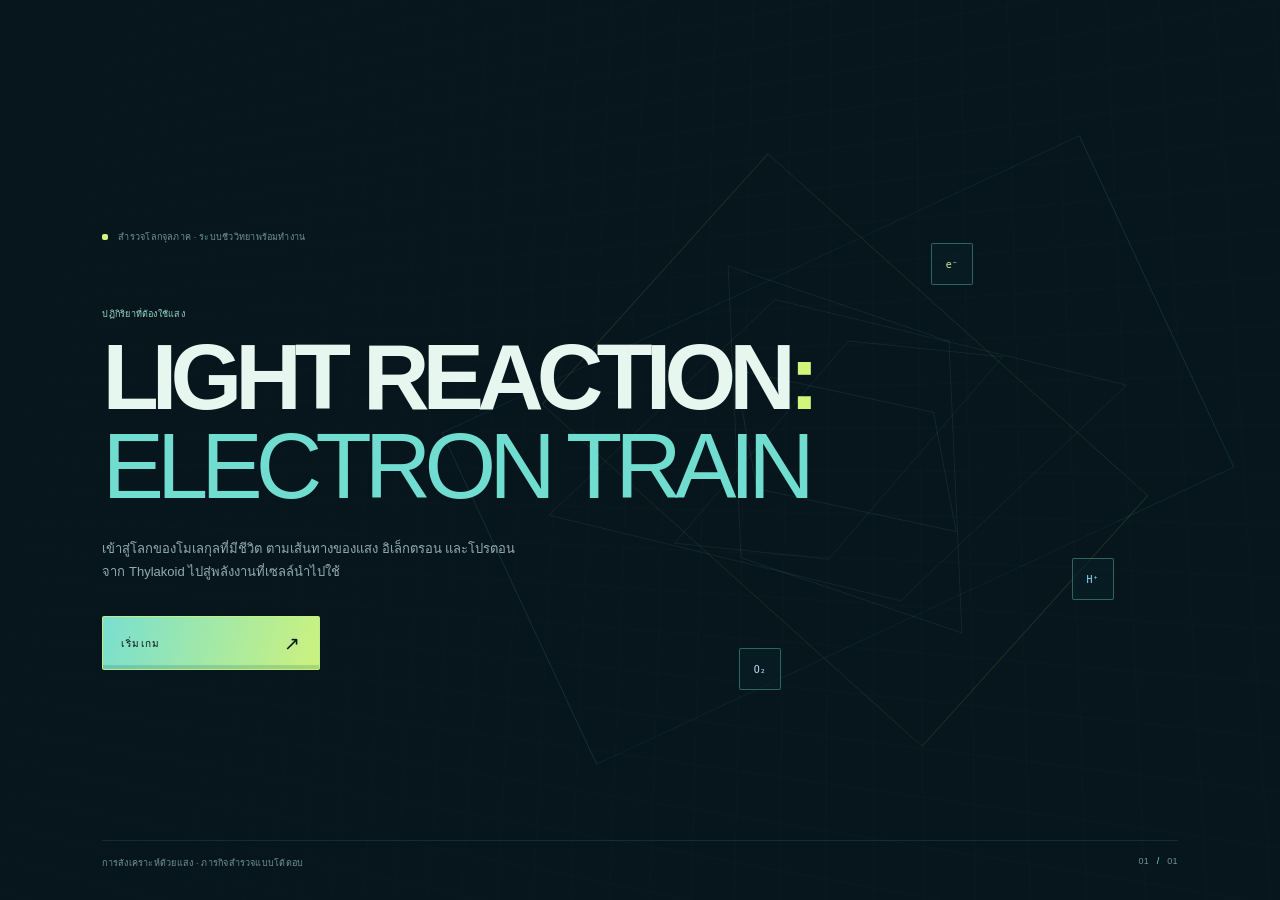
<file: index.html>
<!doctype html>
<html lang="th">
<head>
  <meta charset="utf-8">
  <meta name="viewport" content="width=device-width, initial-scale=1">
  <meta name="theme-color" content="#071218">
  <meta name="description" content="เดินทางเข้าสู่เซลล์พืช แล้วเล่นไปกับปฏิกิริยาที่ต้องใช้แสงในการสังเคราะห์ด้วยแสง">
  <title>LIGHT REACTION: ELECTRON TRAIN</title>
  <link rel="stylesheet" href="styles/main.css">
</head>
<body>
  <main class="game-shell" aria-label="เกม LIGHT REACTION: ELECTRON TRAIN">
    <canvas id="world" tabindex="0" aria-label="โลกจำลองเซลล์พืชและปฏิกิริยาใช้แสง"></canvas>
    <div class="vignette" aria-hidden="true"></div>

    <section class="intro-screen" id="intro-screen" aria-label="เริ่มเกม">
      <div class="intro-grid" aria-hidden="true"></div><div class="intro-orbit orbit-a" aria-hidden="true"></div><div class="intro-orbit orbit-b" aria-hidden="true"></div>
      <div class="intro-copy"><div class="intro-kicker"><i></i> สำรวจโลกจุลภาค · ระบบชีววิทยาพร้อมทำงาน</div><p class="intro-overline">ปฏิกิริยาที่ต้องใช้แสง</p><h2>LIGHT REACTION<span>:</span><br><em>ELECTRON TRAIN</em></h2><p class="intro-description">เข้าสู่โลกของโมเลกุลที่มีชีวิต ตามเส้นทางของแสง อิเล็กตรอน และโปรตอนจาก Thylakoid ไปสู่พลังงานที่เซลล์นำไปใช้</p>
        <button class="start-game-button" type="button" data-start-game><span>เริ่มเกม</span><i>↗</i></button><div class="intro-footer"><span>การสังเคราะห์ด้วยแสง · ภารกิจสำรวจแบบโต้ตอบ</span><span>01 <b>/</b> 01</span></div></div>
      <div class="intro-molecule molecule-a" aria-hidden="true">e⁻</div><div class="intro-molecule molecule-b" aria-hidden="true">H⁺</div><div class="intro-molecule molecule-c" aria-hidden="true">O₂</div>
    </section>

    <header class="topbar glass-panel">
      <a class="brand" href="#" aria-label="หน้าเกม LIGHT REACTION ELECTRON TRAIN">
        <span class="brand-mark" aria-hidden="true"><i></i><i></i><i></i></span>
         <span class="brand-copy"><strong>LIGHT REACTION</strong><small>เส้นทางอิเล็กตรอน <b>·</b> โหมดเดินทาง</small></span>
      </a>
      <div class="top-status"><span class="live-dot"></span><span>เดินทางในระดับจุลภาค</span></div>
      <div class="progress-block" aria-label="ความคืบหน้าการเดินทาง">
        <span class="progress-count" id="progress-count">00 <i>/ 22</i></span>
        <div class="progress-track"><div class="progress-fill" id="progress-fill"></div></div>
      </div>
    </header>

    <section class="runner-hud glass-panel" id="runner-hud" aria-live="polite" aria-label="สถานะการเดินทาง">
      <div class="runner-hud-top"><div><span class="runner-kicker">เส้นทางอิเล็กตรอน · <b id="runner-checkpoint-count">00 / 09</b></span><h2 id="runner-station">ตามแนวเยื่อ Thylakoid</h2></div><span class="electron-badge">e⁻</span></div>
      <p id="runner-objective">กด SPACE / คลิก / แตะ เพื่อรักษาระดับการบินไปยังโปรตีนถัดไป</p>
      <div class="runner-progress"><div id="runner-progress-fill"></div></div>
      <div class="runner-readouts"><span>ประจุรีดอกซ์ <b id="runner-energy">● ● ●</b></span><span>H⁺ ใน Lumen <b id="runner-protons">0</b></span></div>
      <div class="runner-products"><span id="product-o2">O₂ · —</span><span id="product-nadph">NADPH · —</span><span id="product-atp">ATP · —</span></div>
    </section>
    <div class="runner-controls" id="runner-controls" aria-label="ควบคุม Electron Flight">
      <span class="flight-control-copy"><kbd>↑</kbd> / <kbd>↓</kbd> ปรับตำแหน่ง</span>
      <button type="button" data-flight-action="up" aria-label="เลื่อนอิเล็กตรอนขึ้น">↑</button>
      <button type="button" data-flight-action="down" aria-label="เลื่อนอิเล็กตรอนลง">↓</button>
      <span class="flight-control-copy">เมื่อหยุดที่ช่อง <kbd>SPACE</kbd></span>
      <button type="button" class="flight-pass-button" data-flight-action="pass" aria-label="ผ่านช่องเป้าหมาย">ผ่านช่อง</button>
      <button type="button" class="flight-help-button" data-flight-action="help" aria-label="เปิดวิธีเล่น Electron Flight">?</button>
    </div>

    <section class="stage-heading" aria-live="polite">
      <div class="eyebrow"><span id="stage-index">00</span><span class="eyebrow-rule"></span><span id="stage-context">เตรียมเข้าสู่เซลล์พืช</span></div>
      <h1 id="stage-title">เดินทางสู่<br><em>LIGHT REACTION</em></h1>
    </section>

    <aside class="legend glass-panel" id="world-legend" aria-label="โครงสร้างบริเวณที่เกิดปฏิกิริยา">
      <span class="legend-title">ภาพตัดขวางบริเวณปฏิกิริยา</span>
      <span><i class="legend-dot stroma-dot"></i>STROMA</span>
      <span><i class="legend-dot membrane-dot"></i>THYLAKOID MEMBRANE</span>
      <span><i class="legend-dot lumen-dot"></i>THYLAKOID LUMEN</span>
    </aside>

    <aside class="objective-card glass-panel" aria-live="polite">
      <div class="card-kicker"><span class="target-icon">◎</span> ภารกิจปัจจุบัน</div>
      <h2 id="objective-title">เข้าสู่เซลล์พืช</h2>
      <p id="objective-copy">เริ่มเดินทางผ่านเซลล์ไปยังเยื่อ Thylakoid</p>
      <div class="bio-readout" id="bio-readout"><span class="readout-indicator"></span><span>สัญญาณของกระบวนการ</span><b>รอสัญญาณ</b></div>
    </aside>

    <div class="journey-label" id="journey-label"><span class="journey-pulse"></span><span>ตามรอยพลังงาน</span></div>

    <footer class="bottom-bar glass-panel">
      <div class="explanation-block"><span class="card-kicker">บันทึกภาคสนาม <span id="note-number">01</span></span><p id="stage-explanation">พลังงานแสงเริ่มต้นการเดินทาง ตามเส้นทางจากเซลล์พืชสู่ Chloroplast</p></div>
      <div class="footer-controls">
        <div class="camera-hint"><kbd>ลาก</kbd> เลื่อนมุมมอง <kbd>เลื่อนล้อ</kbd> ซูม</div>
        <button class="primary-button" id="advance-button" type="button"><span>เริ่มการเดินทาง</span><i aria-hidden="true">↗</i></button>
      </div>
    </footer>

    <div class="toast" id="toast" role="status" aria-live="polite"></div>
    <section class="macro-challenge-panel" id="macro-panel" aria-live="polite" aria-label="ภารกิจสำรวจเซลล์แบบโต้ตอบ" hidden></section>
    <section class="minigame-panel" id="minigame-panel" aria-live="polite" aria-label="สถานีทดลองแบบโต้ตอบ" hidden></section>
  </main>

  <script src="src/core/event-bus.js"></script>
  <script src="src/data/stages.js"></script>
  <script src="src/data/stations.js"></script>
  <script src="src/core/game-state.js"></script>
  <script src="src/core/camera-controller.js"></script>
  <script src="src/core/scene-transition.js"></script>
  <script src="src/core/stage-manager.js"></script>
  <script src="src/core/input-controller.js"></script>
  <script src="src/animation/biology-animator.js"></script>
  <script src="src/minigame/minigame-host.js"></script>
  <script src="src/ui/minigame-panel.js"></script>
  <script src="src/data/journey.js"></script>
  <script src="src/gameplay/runner-controller.js"></script>
  <script src="src/gameplay/journey-controller.js"></script>
  <script src="src/ui/macro-challenge-panel.js"></script>
  <script src="src/gameplay/macro-journey.js"></script>
  <script src="src/audio/audio-hooks.js"></script>
  <script src="src/vfx/vfx-hooks.js"></script>
  <script src="src/ui/explanation-director.js"></script>
  <script src="src/world/world-renderer.js"></script>
  <script src="src/ui/hud-controller.js"></script>
  <script src="src/ui/opening-sequence.js"></script>
  <script src="src/main.js"></script>
</body>
</html>
</file>
<file: styles/main.css>
:root {
  color-scheme: dark;
  --bg: #071218;
  --panel: rgba(8, 19, 26, .78);
  --line: rgba(142, 212, 218, .16);
  --muted: #83a1a7;
  --text: #e5f4f2;
  --cyan: #6de5dc;
  --lime: #d2f57b;
  --mono: "DM Mono", "Cascadia Code", Consolas, "Leelawadee UI", Tahoma, monospace;
  --sans: Manrope, "Leelawadee UI", "Segoe UI", Tahoma, sans-serif;
  font-family: var(--sans);
  background: var(--bg);
  color: var(--text);
  font-synthesis: none;
  text-rendering: optimizeLegibility;
}

* { box-sizing: border-box; }
html, body { width: 100%; height: 100%; margin: 0; overflow: hidden; background: var(--bg); }
body { min-width: 360px; }
button, a { font: inherit; }
button:focus-visible, a:focus-visible { outline: 2px solid var(--lime); outline-offset: 3px; }

.game-shell { position: relative; isolation: isolate; width: 100%; height: 100%; min-height: 560px; overflow: hidden; background: radial-gradient(ellipse at 49% 46%, #102630 0%, #0a1921 47%, #071218 100%); }
#world { position: absolute; inset: 0; width: 100%; height: 100%; touch-action: none; }
.runner-mode #world { image-rendering: auto; }
.vignette { pointer-events: none; position: absolute; inset: 0; z-index: 1; background: radial-gradient(ellipse at 50% 44%, transparent 40%, rgba(2, 8, 12, .35) 100%); }
.glass-panel { background: linear-gradient(135deg, rgba(12, 28, 36, .9), rgba(8, 19, 26, .82)); border: 1px solid var(--line); box-shadow: 0 14px 44px rgba(0, 0, 0, .2), inset 0 1px rgba(225, 255, 255, .035); backdrop-filter: blur(10px); }

.topbar { position: absolute; z-index: 3; top: 22px; left: 28px; right: 28px; height: 68px; display: grid; grid-template-columns: 1fr auto 1fr; align-items: center; padding: 0 20px; border-radius: 12px; }
.brand { display: flex; align-items: center; gap: 12px; color: var(--text); text-decoration: none; width: fit-content; }
.brand-mark { display: flex; align-items: center; gap: 3px; height: 29px; padding: 4px 7px; border: 1px solid rgba(109, 229, 220, .28); border-radius: 7px; background: rgba(109, 229, 220, .06); }
.brand-mark i { display: block; width: 3px; border-radius: 4px; background: var(--cyan); box-shadow: 0 0 10px rgba(109, 229, 220, .6); }
.brand-mark i:nth-child(1) { height: 10px; opacity: .55; }.brand-mark i:nth-child(2) { height: 17px; }.brand-mark i:nth-child(3) { height: 12px; opacity: .75; }
.brand-copy { display: grid; gap: 3px; }.brand-copy strong { font-size: 11px; letter-spacing: .12em; font-weight: 800; }.brand-copy small { color: #7b999f; font: 9px var(--mono); letter-spacing: .09em; }.brand-copy b { color: var(--cyan); font-weight: 400; padding: 0 3px; }
.top-status { display: flex; align-items: center; gap: 8px; color: #95b1b5; font: 9px var(--mono); letter-spacing: .1em; }
.live-dot, .readout-indicator { display: inline-block; width: 6px; height: 6px; border-radius: 50%; background: var(--lime); box-shadow: 0 0 10px rgba(210, 245, 123, .7); animation: breathe 2.2s ease-in-out infinite; }
.progress-block { justify-self: end; width: 130px; display: grid; gap: 6px; }.progress-count { color: var(--text); font: 11px var(--mono); text-align: right; }.progress-count i { color: #66838a; font-style: normal; font-size: 9px; }.progress-track { height: 2px; background: rgba(180, 224, 224, .13); overflow: hidden; }.progress-fill { height: 100%; width: 0; background: linear-gradient(90deg, var(--cyan), var(--lime)); box-shadow: 0 0 9px var(--cyan); transition: width .55s cubic-bezier(.22,1,.36,1); }

.stage-heading { position: absolute; z-index: 2; top: 142px; left: clamp(28px, 5vw, 78px); max-width: 510px; pointer-events: none; text-shadow: 0 3px 28px rgba(2, 9, 13, .75); }
.eyebrow, .card-kicker { display: flex; align-items: center; gap: 10px; color: #8eaaae; font: 9px var(--mono); letter-spacing: .13em; }.eyebrow > span:first-child { color: var(--cyan); }.eyebrow-rule { width: 28px; height: 1px; background: rgba(109, 229, 220, .5); }
.stage-heading h1 { margin: 14px 0 0; color: #e6f5f1; font-size: clamp(25px, 3vw, 42px); line-height: 1.12; font-weight: 600; letter-spacing: -.055em; }.stage-heading h1 em { color: var(--cyan); font-style: normal; font-weight: 500; }

.legend { display: none; position: absolute; z-index: 2; top: 140px; right: 38px; width: 224px; padding: 15px 16px 14px; border-radius: 10px; gap: 11px; pointer-events: none; }.legend.visible { display: grid; }.legend > span:not(.legend-title) { display: flex; align-items: center; gap: 8px; color: #a5bfc0; font: 8px var(--mono); letter-spacing: .055em; }.legend-title { margin-bottom: 1px; color: #6f9298; font: 8px var(--mono); letter-spacing: .12em; }.legend-dot { width: 7px; height: 7px; border-radius: 50%; }.stroma-dot { background: #b2e77b; box-shadow: 0 0 8px #b2e77b; }.membrane-dot { background: #58d6ce; box-shadow: 0 0 8px #58d6ce; }.lumen-dot { background: #64b8eb; box-shadow: 0 0 8px #64b8eb; }

.objective-card { position: absolute; z-index: 2; top: 36%; right: clamp(28px, 4vw, 62px); width: 258px; padding: 17px 18px 13px; border-radius: 10px; pointer-events: none; transition: opacity .35s, transform .35s; }.objective-card .card-kicker { color: #7e9ca1; font-size: 8px; }.target-icon { color: var(--cyan); font-size: 14px; }.objective-card h2 { margin: 13px 0 7px; color: #e3f0ed; font-size: 14px; font-weight: 600; letter-spacing: -.02em; }.objective-card p { margin: 0; color: #91aaad; font-size: 10px; line-height: 1.7; }.bio-readout { display: flex; align-items: center; gap: 7px; margin: 15px -18px -13px; padding: 10px 18px; border-top: 1px solid rgba(142, 212, 218, .1); color: #65868d; font: 8px var(--mono); letter-spacing: .07em; }.bio-readout b { margin-left: auto; color: #aac6c1; font-weight: 400; }.readout-indicator { width: 5px; height: 5px; background: #668d8d; box-shadow: none; animation: none; }.bio-readout.active .readout-indicator { background: var(--lime); box-shadow: 0 0 8px var(--lime); }.bio-readout.active b { color: var(--lime); }

.journey-label { position: absolute; z-index: 2; left: 50%; bottom: 157px; display: flex; align-items: center; gap: 8px; transform: translateX(-50%); color: rgba(175, 216, 207, .74); font: 8px var(--mono); letter-spacing: .14em; pointer-events: none; }.journey-pulse { width: 5px; height: 5px; border: 1px solid var(--lime); border-radius: 50%; box-shadow: 0 0 10px rgba(210, 245, 123, .75); animation: breathe 1.5s ease-in-out infinite; }
.bottom-bar { position: absolute; z-index: 3; bottom: 22px; left: 28px; right: 28px; min-height: 92px; display: flex; align-items: center; justify-content: space-between; gap: 24px; padding: 15px 20px 15px 22px; border-radius: 12px; }.explanation-block { max-width: min(55%, 620px); }.explanation-block .card-kicker { color: #66868c; font-size: 8px; }.explanation-block .card-kicker span { color: var(--cyan); }.explanation-block p { margin: 8px 0 0; color: #a6bcb9; font-size: 10px; line-height: 1.65; }.footer-controls { display: flex; align-items: center; gap: 22px; }.camera-hint { color: #6d898f; white-space: nowrap; font: 8px var(--mono); letter-spacing: .08em; }.camera-hint kbd { display: inline-block; margin: 0 4px 0 10px; padding: 4px 5px; color: #a8c3c2; border: 1px solid rgba(166, 205, 201, .16); border-radius: 3px; font: 8px var(--mono); }.camera-hint kbd:first-child { margin-left: 0; }
.primary-button { min-width: 178px; height: 42px; display: flex; align-items: center; justify-content: space-between; gap: 15px; padding: 0 14px; color: #061617; border: 1px solid rgba(210, 245, 123, .85); border-radius: 6px; background: linear-gradient(110deg, #77e5d6, #c9f27e); box-shadow: 0 0 25px rgba(109, 229, 220, .12); cursor: pointer; font: 9px var(--mono); letter-spacing: .075em; transition: transform .2s, box-shadow .2s, opacity .2s; }.primary-button i { font: 17px var(--sans); font-style: normal; }.primary-button:hover:not(:disabled) { transform: translateY(-1px); box-shadow: 0 0 28px rgba(109, 229, 220, .28); }.primary-button:disabled { opacity: .53; cursor: default; }
.toast { position: absolute; z-index: 4; left: 50%; bottom: 132px; opacity: 0; transform: translate(-50%, 8px); padding: 9px 14px; border: 1px solid var(--line); border-radius: 5px; background: rgba(8, 19, 26, .9); color: #bbd6cf; font: 9px var(--mono); letter-spacing: .04em; pointer-events: none; transition: opacity .25s, transform .25s; }.toast.visible { opacity: 1; transform: translate(-50%, 0); }
@keyframes breathe { 50% { opacity: .45; transform: scale(.78); } }

.intro-screen { position: absolute; inset: 0; z-index: 10; display: grid; align-items: center; overflow: hidden; padding: clamp(32px, 8vw, 120px); background: radial-gradient(ellipse at 76% 48%, rgba(14, 54, 64, .45), transparent 47%), #03090d; opacity: 1; visibility: visible; transition: opacity .9s ease, visibility .9s; }
.intro-screen[hidden] { display: none; }.intro-screen.leaving { opacity: 0; visibility: hidden; pointer-events: none; }.intro-screen.launching .intro-copy { transform: translateY(-8px); opacity: .82; }
.intro-screen.leaving * { animation-play-state: paused; }
.intro-grid { position: absolute; inset: -20%; opacity: .12; background-image: linear-gradient(rgba(98, 173, 175, .19) 1px, transparent 1px), linear-gradient(90deg, rgba(98, 173, 175, .19) 1px, transparent 1px); background-size: 68px 68px; mask-image: linear-gradient(90deg, transparent 4%, #000 60%, transparent 100%); transform: perspective(700px) rotateY(-18deg) rotateX(7deg) scale(1.15); animation: intro-grid-drift 24s linear infinite; }
.intro-orbit { position: absolute; right: 7vw; top: 50%; width: min(55vw, 720px); aspect-ratio: 1; border: 1px solid rgba(103, 221, 205, .13); border-radius: 50%; transform: translateY(-50%) rotate(-25deg) scaleY(.52); box-shadow: 0 0 80px rgba(59, 198, 184, .045), inset 0 0 60px rgba(59, 198, 184, .035); }
.intro-orbit::before, .intro-orbit::after { content: ""; position: absolute; inset: 13%; border: 1px solid rgba(146, 225, 188, .12); border-radius: 50%; transform: rotate(57deg) scaleY(.68); }.intro-orbit::after { inset: 27%; transform: rotate(-41deg) scaleY(.63); }.orbit-b { width: min(40vw, 540px); right: 14vw; border-color: rgba(203, 244, 139, .12); transform: translateY(-50%) rotate(42deg) scaleY(.66); animation: orbit-spin 44s linear infinite; }
.intro-copy { position: relative; z-index: 1; width: min(720px, 72vw); transition: transform .8s ease, opacity .8s ease; }.intro-kicker, .intro-overline, .intro-footer { color: #71969b; font: 9px var(--mono); letter-spacing: .17em; }.intro-kicker { display: flex; align-items: center; gap: 10px; margin-bottom: clamp(38px, 7vh, 70px); }.intro-kicker i { width: 6px; height: 6px; border-radius: 50%; background: var(--lime); box-shadow: 0 0 12px var(--lime); animation: breathe 2s infinite; }
.intro-overline { margin: 0 0 12px; color: #9ad9ca; }.intro-copy h2 { margin: 0; color: #e8f6f0; font-size: clamp(42px, 7.2vw, 100px); line-height: .97; letter-spacing: -.075em; font-weight: 550; }.intro-copy h2 span { color: var(--lime); }.intro-copy h2 em { color: #71ddd0; font-style: normal; font-weight: 450; }.intro-description { max-width: 430px; margin: 25px 0 0; color: #91aeb0; font-size: 13px; line-height: 1.8; }
.start-game-button { display: flex; align-items: center; justify-content: space-between; width: 218px; height: 54px; margin-top: 33px; padding: 0 18px; border: 1px solid rgba(196, 243, 130, .82); border-radius: 4px; color: #071614; background: linear-gradient(105deg, #79dfd0, #ccf27e); box-shadow: 0 0 32px rgba(109, 229, 220, .15); cursor: pointer; font: 10px var(--mono); letter-spacing: .14em; transition: transform .2s, box-shadow .2s; }.start-game-button:hover { transform: translateY(-2px); box-shadow: 0 0 38px rgba(109, 229, 220, .3); }.start-game-button i { font: 19px var(--sans); font-style: normal; }.intro-footer { position: fixed; bottom: 30px; left: clamp(32px, 8vw, 120px); right: clamp(32px, 8vw, 120px); display: flex; justify-content: space-between; gap: 20px; padding-top: 15px; border-top: 1px solid rgba(133, 198, 193, .13); font-size: 8px; }.intro-footer b { margin: 0 5px; color: var(--cyan); font-weight: 400; }
.intro-molecule { position: absolute; z-index: 1; display: grid; place-items: center; width: 42px; height: 42px; border: 1px solid rgba(112, 225, 211, .37); border-radius: 50%; color: #c7f293; background: rgba(9, 33, 39, .62); box-shadow: 0 0 26px rgba(92, 227, 206, .16); font: 10px var(--mono); animation: molecule-drift 7s ease-in-out infinite; }.molecule-a { top: 27%; right: 24%; }.molecule-b { top: 62%; right: 13%; color: #91d9ff; animation-delay: -2s; }.molecule-c { top: 72%; right: 39%; color: #b9dff5; animation-delay: -4s; }
.minigame-panel { position: absolute; z-index: 5; top: 50%; right: clamp(22px, 4vw, 62px); width: min(388px, calc(100vw - 34px)); max-height: calc(100vh - 190px); overflow: auto; transform: translateY(-39%); border: 1px solid rgba(121, 218, 209, .25); border-radius: 9px; background: linear-gradient(145deg, rgba(9, 25, 32, .97), rgba(6, 16, 24, .96)); box-shadow: 0 22px 70px rgba(0, 0, 0, .5), 0 0 46px rgba(66, 206, 188, .1); backdrop-filter: blur(12px); animation: panel-enter .38s cubic-bezier(.2,.8,.2,1) both; }
.minigame-panel[hidden] { display: none; }.minigame-card { position: relative; padding: 25px 25px 19px; }.mini-close { position: absolute; top: 12px; right: 14px; width: 28px; height: 28px; border: 1px solid rgba(135, 198, 197, .17); border-radius: 50%; color: #91b5b6; background: transparent; cursor: pointer; font-size: 20px; line-height: 1; }.mini-eyebrow { margin: 0 34px 9px 0; color: #7ebcb7; font: 8px var(--mono); letter-spacing: .13em; }.minigame-card h2 { margin: 0; color: #e4f1ed; font-size: 19px; letter-spacing: -.04em; font-weight: 600; }.minigame-card > p { margin: 9px 0 19px; color: #96aeb0; font-size: 10px; line-height: 1.7; }.mini-status { min-height: 26px; display: flex; align-items: center; margin-top: 14px; color: #78979d; font: 8px var(--mono); letter-spacing: .08em; }.mini-status[data-tone="error"] { color: #f4aa8c; }.mini-status[data-tone="success"] { color: #d4f38b; }.mini-button { width: 100%; min-height: 42px; display: flex; align-items: center; justify-content: space-between; gap: 14px; padding: 0 13px; border: 1px solid rgba(125, 224, 206, .45); border-radius: 4px; color: #d8f3e7; background: rgba(61, 144, 129, .14); cursor: pointer; font: 8px var(--mono); letter-spacing: .07em; transition: background .18s, border .18s; }.mini-button:hover:not(:disabled) { border-color: rgba(205, 242, 132, .75); background: rgba(78, 159, 139, .24); }.mini-button:disabled { opacity: .38; cursor: default; }.mini-button span { color: #c9f18c; }
.water-track { position: relative; height: 104px; overflow: hidden; margin: 8px 0 13px; border: 1px solid rgba(117, 196, 200, .16); border-radius: 5px; background: linear-gradient(90deg, rgba(23, 76, 82, .15), rgba(99, 185, 159, .1), rgba(23, 76, 82, .15)); }.water-orbit { position: absolute; left: 50%; top: 50%; width: 60px; height: 60px; display: grid; place-items: center; transform: translate(-50%, -50%); border: 1px solid rgba(128, 231, 204, .42); border-radius: 50%; box-shadow: 0 0 24px rgba(102, 230, 205, .18); }.water-orbit b { color: #e0f4d5; font: 9px var(--mono); }.water-orbit i { position: absolute; width: 6px; height: 6px; border-radius: 50%; background: #d2f995; box-shadow: 0 0 9px #cefa94; }.water-orbit i:nth-child(1) { top: -3px; left: 26px; }.water-orbit i:nth-child(2) { right: -2px; bottom: 13px; }.water-orbit i:nth-child(3) { left: 7px; bottom: 4px; background: #8ddaff; }.capture-band { position: absolute; top: 0; bottom: 0; left: 39%; width: 24%; background: rgba(188, 243, 136, .06); border-left: 1px solid rgba(206, 247, 143, .22); border-right: 1px solid rgba(206, 247, 143, .22); }.beat-marker { position: absolute; top: 0; bottom: 0; left: calc(var(--beat-progress, 0) * 100%); width: 2px; background: #d7fa8f; box-shadow: 0 0 13px #d2fa90; transition: left .04s linear; }.water-tap { margin-top: 4px; }.water-tap.in-window { border-color: rgba(212, 247, 132, .85); background: rgba(151, 184, 74, .24); box-shadow: 0 0 18px rgba(191, 238, 125, .14); }.mini-meter-row { display: flex; justify-content: space-between; align-items: center; color: #78999c; font: 8px var(--mono); letter-spacing: .06em; }.mini-meter-row b { color: #d5edc3; font-weight: 400; }
.angle-control { display: grid; grid-template-columns: 1fr auto; align-items: center; gap: 11px; margin: 18px 0 10px; color: #8faeb0; font: 8px var(--mono); letter-spacing: .07em; }.angle-control output { color: #d4f194; }.angle-control input { grid-column: 1 / -1; width: 100%; accent-color: #bde785; }.mirror-target { height: 52px; position: relative; margin: 9px 0 16px; border-bottom: 1px solid rgba(115, 180, 185, .18); color: #85a8aa; font: 7px var(--mono); letter-spacing: .08em; }.mirror-target span { position: absolute; right: 0; top: 4px; }.beam-demo { position: absolute; left: 8%; top: 6px; width: 64%; height: 1px; transform: rotate(calc(var(--mirror-angle, -24deg) * -1 + 20deg)); transform-origin: left; background: linear-gradient(90deg, transparent, #e3fb9b); box-shadow: 0 0 8px #d8fa96; }
.vial-rack { display: grid; grid-template-columns: repeat(4, 1fr); gap: 8px; margin: 16px 0 14px; }.vial-option { min-width: 0; padding: 9px 4px 8px; border: 1px solid rgba(114, 190, 188, .18); border-radius: 4px; color: #85a8aa; background: rgba(22, 55, 60, .28); cursor: pointer; transition: border .18s, background .18s, transform .18s; }.vial-option:hover { transform: translateY(-2px); border-color: rgba(198, 242, 136, .68); background: rgba(67, 118, 94, .28); }.vial-option > span { display: block; margin-top: 8px; white-space: nowrap; font: 6px var(--mono); }.vial-glass { position: relative; display: block; width: 23px; height: 34px; margin: auto; border: 1px solid rgba(147, 214, 201, .62); border-top: 0; border-radius: 3px 3px 7px 7px; }.vial-glass::before { content: ""; position: absolute; width: 11px; height: 6px; left: 5px; top: -6px; border: 1px solid rgba(147, 214, 201, .62); border-bottom: 0; border-radius: 2px 2px 0 0; }.vial-glass b { position: absolute; left: 2px; right: 2px; bottom: 2px; height: 12px; border-radius: 1px 1px 5px 5px; background: linear-gradient(180deg, rgba(179, 238, 141, .66), rgba(80, 183, 171, .44)); box-shadow: 0 0 11px rgba(140, 232, 168, .24); }.reagent-equation { padding: 9px 5px; border-top: 1px solid rgba(133, 199, 193, .12); color: #b8d7cf; text-align: center; font: 10px var(--mono); }.reagent-equation span { margin: 0 7px; color: #d5f38a; }
.success-glyph { animation:checkpoint-confirm .3s steps(3,end) both; }
@keyframes checkpoint-confirm { from { transform:scale(.72); color:#9fd9d0; } to { transform:scale(1); color:#d2f48c; } }
@keyframes intro-grid-drift { to { background-position: 68px 68px; } }@keyframes orbit-spin { to { transform: translateY(-50%) rotate(402deg) scaleY(.66); } }@keyframes molecule-drift { 50% { translate: 0 -15px; } }@keyframes panel-enter { from { opacity: 0; translate: 0 9px; } to { opacity: 1; translate: 0 0; } }

@media (max-width: 800px) { .topbar { left: 14px; right: 14px; top: 12px; grid-template-columns: 1fr auto; height: 58px; padding: 0 13px; }.top-status { display: none; }.progress-block { width: 88px; }.stage-heading { top: 102px; left: 22px; }.stage-heading h1 { font-size: 27px; }.legend { right: 14px; top: auto; bottom: 140px; width: 190px; padding: 10px 12px; gap: 8px; }.objective-card { top: auto; right: 14px; bottom: 248px; width: min(225px, 46vw); padding: 13px 14px 11px; }.objective-card h2 { margin-top: 8px; font-size: 12px; }.objective-card p { font-size: 9px; }.bio-readout { margin: 11px -14px -11px; padding: 8px 14px; }.journey-label { bottom: 157px; }.bottom-bar { left: 12px; right: 12px; bottom: 12px; min-height: 104px; padding: 12px 13px; gap: 12px; }.explanation-block { max-width: 51%; }.footer-controls { gap: 0; }.camera-hint { display: none; }.primary-button { min-width: 151px; height: 40px; padding: 0 10px; font-size: 8px; }.explanation-block p { font-size: 9px; } }
@media (max-width: 480px) { .game-shell { min-height: 500px; }.brand-copy strong { font-size: 9px; }.brand-copy small { font-size: 7px; }.brand-mark { transform: scale(.86); margin-left: -2px; }.stage-heading h1 { font-size: 24px; }.legend { bottom: 139px; width: 176px; }.legend > span:not(.legend-title) { font-size: 7px; }.objective-card { left: 14px; right: auto; bottom: 248px; width: 195px; }.journey-label { display: none; }.bottom-bar { align-items: flex-end; }.explanation-block { max-width: 55%; }.primary-button { min-width: 138px; }.explanation-block .card-kicker { font-size: 7px; }.explanation-block p { font-size: 8px; line-height: 1.5; } }
@media (max-width: 620px) { .intro-screen { padding: 35px 25px 28px; }.intro-copy { width: 100%; }.intro-kicker { margin-bottom: 45px; font-size: 7px; }.intro-copy h2 { font-size: clamp(39px, 11vw, 63px); }.intro-description { max-width: 340px; font-size: 11px; }.intro-footer { font-size: 6px; }.intro-orbit { width: 120vw; right: -66vw; opacity: .65; }.molecule-a { right: 18%; top: 23%; }.molecule-b { right: 12%; top: 64%; }.molecule-c { right: 48%; top: 77%; }.minigame-panel { top: auto; right: 10px; bottom: 128px; max-height: calc(100vh - 150px); transform: none; width: min(390px, calc(100vw - 20px)); }.minigame-card { padding: 21px 18px 15px; }.minigame-card h2 { font-size: 16px; }.minigame-card > p { margin-bottom: 13px; font-size: 9px; }.vial-option > span { font-size: 5px; }.ring-control { gap: 18px; } }

/* Phase 3 side-scrolling journey */
.tour-mode .bottom-bar, .tour-mode .objective-card, .tour-mode .legend, .tour-mode .journey-label { opacity: 0; visibility: hidden; pointer-events: none; }
.runner-hud, .runner-controls { display: none; }
.runner-mode .stage-heading, .runner-mode .objective-card, .runner-mode .legend, .runner-mode .journey-label, .runner-mode .bottom-bar { display: none !important; }
.runner-mode .progress-block { display: none; }
.runner-mode .runner-hud { position: absolute; z-index: 3; left: clamp(16px, 2.5vw, 34px); bottom: 24px; display: block; width: min(340px, calc(100vw - 32px)); padding: 15px 17px 12px; border-radius: 9px; pointer-events: none; }
.runner-hud-top { display: flex; justify-content: space-between; align-items: center; gap: 14px; }
.runner-kicker { color: #72989a; font: 8px var(--mono); letter-spacing: .12em; }
.runner-kicker b { color: #bfe88b; font-weight: 400; }
.runner-hud h2 { margin: 7px 0 0; color: #e2f4eb; font: 600 13px var(--sans); letter-spacing: -.02em; }
.electron-badge { display: grid; place-items: center; width: 32px; height: 32px; border: 1px solid rgba(202,243,143,.42); border-radius: 50%; color: #e3ff9e; background: rgba(37,68,52,.36); box-shadow: 0 0 18px rgba(190,242,130,.12); font: 11px var(--mono); }
.runner-hud > p { min-height: 29px; margin: 9px 0 10px; color: #9bb8b2; font-size: 9px; line-height: 1.55; }
.runner-progress { height: 2px; overflow: hidden; background: rgba(164,209,195,.13); }
.runner-progress > div { width: 0; height: 100%; background: linear-gradient(90deg,#61d9cf,#d5f38e); box-shadow: 0 0 10px #79e2c2; transition: width .12s linear; }
.runner-readouts { display: flex; justify-content: space-between; margin-top: 11px; color: #698b91; font: 7px var(--mono); letter-spacing: .07em; }
.runner-readouts b { margin-left: 5px; color: #c7ef9b; font-weight: 400; }
#runner-protons { color: #a6dbf5; }
.runner-products { display: flex; gap: 11px; margin: 10px -17px -12px; padding: 9px 17px; border-top: 1px solid rgba(142,212,218,.1); color: #78999c; font: 7px var(--mono); }
.runner-products span { white-space: nowrap; }
.runner-products span:not(:last-child)::after { content: ""; }
.runner-controls { position: absolute; z-index: 2; right: 28px; bottom: 27px; display: flex; align-items: center; gap: 7px; color: rgba(172,204,197,.8); font: 7px var(--mono); letter-spacing: .07em; pointer-events: none; }
.runner-mode .runner-controls { display: flex; }
.runner-mode.journey-complete .runner-controls { display: none; }
.runner-mode .runner-hud { backdrop-filter: none; background: rgba(8, 19, 26, .88); }
.runner-mode .topbar { backdrop-filter: none; background: rgba(8, 19, 26, .9); }
.runner-mode .minigame-panel { backdrop-filter: blur(8px); }
.runner-controls kbd { margin-left: 7px; padding: 5px 6px; border: 1px solid rgba(153,202,194,.2); border-radius: 3px; color: #b8d3cc; font: 7px var(--mono); }
.runner-controls kbd:first-child { margin-left: 0; }

.carrier-route { position: relative; display: grid; grid-template-columns: repeat(3,1fr); gap: 10px; height: 94px; margin: 13px 0 12px; padding: 0 6px; border-bottom: 1px solid rgba(123,191,190,.2); }
.carrier-route.lumen-route { border-bottom-color: rgba(109,184,233,.35); background: linear-gradient(180deg,transparent 45%,rgba(72,142,187,.08)); }
.route-carrier { position: absolute; z-index: 2; left: var(--carrier-progress,0%); top: 40px; display: grid; place-items: center; width: 27px; height: 27px; transform: translateX(-50%); border: 1px solid rgba(205,246,145,.75); border-radius: 50%; color: #e2f8a7; background: #14272a; box-shadow: 0 0 16px rgba(194,241,137,.28); transition: left .25s; }
.route-carrier i { position:absolute; width:4px; height:4px; border-radius:50%; background:#e9ffad; box-shadow:0 0 7px #e9ffad; }
.route-carrier b { position:absolute; top:28px; font:7px var(--mono); }
.route-gate { position: relative; align-self: stretch; display:flex; align-items:flex-end; justify-content:center; padding-bottom:7px; border-left:1px solid rgba(120,180,182,.13); color:#729398; font:7px var(--mono); }
.route-gate:last-child { border-right:1px solid rgba(120,180,182,.13); }
.route-branch { position:absolute; left:50%; width:35px; height:24px; border:1px solid rgba(107,151,155,.22); border-radius:50%; transform:translateX(-50%); }
.route-branch::after { content:""; position:absolute; left:50%; top:50%; width:4px; height:4px; border-radius:50%; background:#54777d; transform:translate(-50%,-50%); }
.route-branch.safe-top { top:12px; border-color:rgba(122,228,203,.72); box-shadow:0 0 11px rgba(103,218,193,.12); }
.route-branch.safe-bottom { bottom:28px; border-color:rgba(122,228,203,.72); box-shadow:0 0 11px rgba(103,218,193,.12); }
.route-gate.passed .route-branch { border-color:#d5f395; box-shadow:0 0 13px rgba(197,241,137,.32); }
.route-gate.current { color:#d9f19a; }
.choice-row { display:grid; grid-template-columns:1fr 1fr; gap:8px; margin-top:12px; }
.choice-row .mini-button { min-width:0; padding:0 9px; font-size:7px; }
.pump-display { display:grid; grid-template-columns:1fr 72px 1fr; align-items:center; min-height:108px; margin:12px 0; padding:9px; border:1px solid rgba(123,196,197,.16); border-radius:5px; background:linear-gradient(90deg,rgba(155,218,171,.06),rgba(76,164,177,.1)); }
.pump-side { display:grid; justify-items:center; gap:10px; color:#94beb0; font:7px var(--mono); }
.pump-side.lumen { color:#9bcdf0; }
.pump-chips { display:grid; grid-template-columns:repeat(2,24px); gap:6px; }
.pump-chips i { display:grid; place-items:center; width:23px; height:23px; border:1px solid rgba(139,203,208,.28); border-radius:50%; color:#789ba1; background:rgba(18,48,57,.55); font:7px var(--mono); font-style:normal; transition:.25s; }
.pump-chips i.transferred { color:#e0f9a4; border-color:#c9ed8f; background:rgba(123,176,105,.25); box-shadow:0 0 12px rgba(202,241,141,.2); }
.pump-machine { display:grid; justify-items:center; gap:2px; height:80px; align-content:center; border-left:1px solid rgba(133,202,197,.22); border-right:1px solid rgba(133,202,197,.22); color:#bfe9d0; font:7px var(--mono); }
.pump-machine b { color:#daf398; font:27px var(--sans); text-shadow:0 0 12px #b4ee89; }
.pump-machine small { color:#6f9e9a; font:7px var(--mono); }
.fd-launcher { margin:21px 2px 13px; }
.charge-scale { position:relative; height:18px; margin:0 0 11px; border:1px solid rgba(130,192,187,.24); border-radius:9px; background:linear-gradient(90deg,rgba(105,187,180,.08),rgba(209,243,140,.09)); }
.charge-scale::before { content:""; position:absolute; left:64%; top:-5px; bottom:-5px; width:26%; border-left:1px solid rgba(205,243,136,.65); border-right:1px solid rgba(205,243,136,.65); background:rgba(193,237,127,.1); }
.charge-scale b { position:absolute; inset:2px auto 2px 2px; width:calc(100% - 4px); transform:scaleX(var(--fd-charge,0)); transform-origin:left; border-radius:7px; background:linear-gradient(90deg,#66c7ce,#d7f08c); box-shadow:0 0 10px rgba(204,241,141,.35); transition:transform .08s linear; }
.charge-scale i { position:absolute; z-index:1; left:var(--fd-charge-pct,0%); top:-4px; width:2px; height:24px; transform:translateX(-50%); background:#edffb1; box-shadow:0 0 10px #e8ff9d; }
.secondary-mini { margin-top:7px; min-height:32px; color:#89a9a8; border-color:rgba(127,174,179,.2); }
.calvin-slots { display:grid; grid-template-columns:1fr 1fr; gap:9px; margin:16px 0 12px; }
.calvin-slot { display:grid; justify-items:center; gap:5px; padding:13px 5px; border:1px dashed rgba(135,189,184,.3); border-radius:5px; color:#718e91; background:rgba(24,58,61,.2); }
.calvin-slot b { color:#d2edb0; font:10px var(--mono); }
.calvin-slot span { font:6px var(--mono); letter-spacing:.07em; }
.calvin-slot.loaded { border-style:solid; border-color:rgba(207,243,139,.65); color:#c8eea1; background:rgba(100,142,86,.17); box-shadow:0 0 18px rgba(192,236,131,.12); }
.runner-mode .minigame-panel { right:clamp(16px,3vw,44px); }
@media(max-width:760px) {
  .runner-mode .runner-hud { bottom:14px; left:12px; width:min(290px,calc(100vw - 24px)); padding:12px 13px 10px; }
  .runner-products { gap:7px; margin:8px -13px -10px; padding:8px 13px; font-size:6px; }
  .runner-controls { right:13px; bottom:19px; font-size:0; gap:3px; }
  .runner-controls kbd { margin-left:3px; font-size:6px; }
  .runner-mode .minigame-panel { right:10px; bottom:116px; max-height:calc(100vh - 130px); }
  .runner-mode.station-mode .runner-hud, .runner-mode.station-mode .runner-controls { display:none; }
}

/* Interactive camera-tour challenges keep the macro world visible behind them. */
.macro-challenge-panel { position:absolute; z-index:6; top:50%; right:clamp(18px,3.5vw,52px); width:min(390px,calc(100vw - 36px)); max-height:calc(100vh - 42px); overflow:auto; transform:translateY(-50%); border:1px solid rgba(121,218,209,.28); border-radius:9px; background:linear-gradient(145deg,rgba(9,25,32,.97),rgba(6,16,24,.96)); box-shadow:0 22px 70px rgba(0,0,0,.48),0 0 45px rgba(66,206,188,.1); backdrop-filter:none; animation:panel-enter .38s ease both; }
.macro-challenge-panel[hidden] { display:none; }
.macro-card { padding:22px 22px 17px; }
.macro-eyebrow { margin-bottom:8px; color:#85c8bf; font:8px var(--mono); letter-spacing:.11em; }
.macro-card h2 { margin:0; color:#e5f4ec; font-size:19px; letter-spacing:-.025em; }
.macro-card > p { margin:8px 0 12px; color:#98b6b2; font-size:10px; line-height:1.75; }
.macro-brief { padding:8px 10px; border-left:2px solid rgba(200,242,137,.65); color:#c8e3c6; background:rgba(146,190,119,.07); font-size:9px; line-height:1.6; }
.macro-visual { position:relative; height:142px; overflow:hidden; margin:13px 0 11px; border:1px solid rgba(123,196,197,.19); border-radius:5px; background:radial-gradient(ellipse at 48% 50%,rgba(47,115,119,.19),transparent 72%),rgba(8,23,30,.74); }
.macro-clock { display:grid; grid-template-columns:1fr auto; gap:8px; align-items:center; color:#78999c; font:9px var(--mono); }
.macro-clock b { color:#d1eea6; font-weight:400; }
.macro-clock > i { grid-column:1/-1; height:3px; overflow:hidden; background:rgba(164,209,195,.14); }
.macro-clock > i em { display:block; width:100%; height:100%; transform:scaleX(0); transform-origin:left; background:linear-gradient(90deg,#63d9d0,#d4f28b); box-shadow:0 0 9px #79e2c2; }
.macro-controls { display:grid; grid-template-columns:1fr 1fr 1.15fr; gap:7px; margin-top:12px; }
.macro-controls button { min-height:37px; padding:0 8px; border:1px solid rgba(125,224,206,.32); border-radius:4px; color:#cde6dc; background:rgba(61,144,129,.12); cursor:pointer; font:9px var(--sans); }
.macro-controls button:hover:not(:disabled) { border-color:rgba(205,242,132,.78); background:rgba(78,159,139,.24); }
.macro-controls button:disabled { opacity:.38; cursor:default; }
.macro-controls button span { margin-left:3px; color:#d2ef9b; }
.macro-controls .macro-primary { border-color:rgba(203,239,143,.48); color:#e0f2be; background:rgba(119,164,98,.17); }
.macro-controls.macro-three { grid-template-columns:repeat(3,1fr); }
.macro-status { min-height:25px; display:flex; align-items:center; margin-top:9px; color:#7e9fa0; font:9px var(--sans); }
.macro-status[data-tone="error"] { color:#f4aa8c; }
.macro-status[data-tone="success"] { color:#d4f38b; }
.cell-corridor { position:absolute; inset:9px 22px; border:1px solid rgba(110,204,196,.25); border-radius:46% 40% 43% 48%; background:rgba(9,32,40,.52); }
.cell-wall { position:absolute; inset:8px 14px; border:1px dashed rgba(143,205,188,.19); border-radius:50%; }
.cell-lanes { position:absolute; inset:15px 20px; display:grid; grid-template-rows:repeat(3,1fr); }
.cell-lanes i { display:flex; align-items:center; padding-left:12px; border-top:1px solid rgba(131,188,184,.13); color:#65868d; font:8px var(--sans); font-style:normal; transition:.2s; }
.cell-lanes i:last-child { border-bottom:1px solid rgba(131,188,184,.13); }
.cell-lanes i.selected { color:#e0f2be; background:linear-gradient(90deg,rgba(141,217,173,.18),transparent 85%); }
.cell-lanes i.route-target { box-shadow:inset 2px 0 #a9ec9e; }
.cell-electron { position:absolute; z-index:2; left:calc(50% - 6px); top:50%; display:grid; place-items:center; width:22px; height:22px; border:1px solid #c8f193; border-radius:50%; color:#efffc9; background:#163330; box-shadow:0 0 15px rgba(204,245,141,.42); font:8px var(--mono); transition:top .18s,left .18s; }
.chloro-signal { position:absolute; left:18px; top:49px; display:grid; justify-items:center; color:#92babb; font-size:8px; }
.chloro-signal b { color:#d8f195; font-size:20px; text-shadow:0 0 14px #d8f195; }
.chloro-ports { position:absolute; right:20px; top:35px; display:flex; gap:10px; }
.chloro-ports i { display:grid; place-items:center; width:35px; height:70px; border:1px solid rgba(119,190,189,.28); border-radius:50%; color:#72999c; background:rgba(25,65,66,.25); font:9px var(--mono); font-style:normal; }
.chloro-ports i.active { border-color:#c9ef8b; color:#e4f6b9; background:rgba(151,194,110,.19); box-shadow:0 0 17px rgba(196,240,134,.28); }
.chloroplast-gates > small { position:absolute; left:18px; bottom:12px; color:#63878b; font:8px var(--sans); }
.light-pulse { position:absolute; z-index:2; left:18px; top:70px; width:5px; height:5px; border-radius:50%; background:#f5ffb1; box-shadow:0 0 12px 4px rgba(226,255,151,.52); animation:signal-arrival 5.9s linear infinite; }
@keyframes signal-arrival { 0% { left:18px; opacity:.2; transform:scale(.7); } 70%,100% { left:var(--route-x,75%); opacity:1; transform:scale(1.4); } }
.granum-stack { position:absolute; inset:10px 0; display:flex; flex-direction:column; align-items:center; justify-content:center; gap:5px; }
.granum-stack > i { width:125px; height:12px; border:1px solid rgba(114,194,191,.24); border-radius:50%; background:rgba(39,94,93,.2); }
.granum-disk { position:absolute; top:24px; left:calc(50% - 29px); width:58px; height:58px; display:grid; place-items:center; border:1px solid rgba(126,220,196,.62); border-radius:50%; background:rgba(15,50,53,.88); box-shadow:0 0 19px rgba(113,221,190,.14); }
.granum-disk::before { content:""; position:absolute; inset:6px; border:1px dashed rgba(137,213,195,.52); border-radius:50%; transform:rotate(var(--opening-angle)); }
.granum-disk b,.granum-target { position:absolute; left:27px; top:0; width:3px; height:16px; background:#d5f395; box-shadow:0 0 8px #c9f38b; transform:rotate(var(--opening-angle)); transform-origin:2px 29px; }
.granum-target { top:24px; left:calc(50% - 1px); height:18px; background:#82d8ff; box-shadow:0 0 9px #82d8ff; opacity:.7; }
.granum-stack small { position:absolute; bottom:7px; color:#698d91; font:8px var(--sans); }
.thylakoid-flow { position:absolute; inset:18px 13px; display:grid; grid-template-columns:1fr 1fr 1fr; align-items:center; text-align:center; }
.flow-zone { display:grid; justify-items:center; gap:15px; color:#8bb7ab; font:9px var(--sans); }
.flow-zone i { display:grid; place-items:center; width:26px; height:26px; border:1px solid rgba(132,194,188,.27); border-radius:50%; color:#bde6c4; font:8px var(--mono); font-style:normal; }
.lumen-zone { color:#91c2e1; }
.flow-membrane { position:relative; height:94px; display:grid; align-content:center; gap:11px; border-left:5px double rgba(93,172,165,.44); border-right:5px double rgba(93,172,165,.44); color:#89b9af; font-size:7px; }
.flow-membrane span { color:#77999b; transition:.2s; }
.flow-membrane b { position:absolute; bottom:-14px; left:-22px; width:130px; color:#66888d; font-size:7px; font-weight:400; }
.flow-arrows { position:absolute; left:43%; right:12%; top:12px; display:flex; justify-content:space-between; color:#5a8c8d; font-size:15px; }
.proton-ready .proton-channel,.electron-ready .electron-channel { color:#e1f5a4; text-shadow:0 0 10px #c9f28a; }

/* PSI mirror puzzle uses a live specular ray whose endpoint must meet the PSI sensor. */
.mirror-light-lab { margin:8px 0 5px; border:1px solid rgba(119,192,191,.17); border-radius:5px; background:radial-gradient(ellipse at 54% 45%,rgba(68,129,127,.12),transparent 69%),rgba(8,23,30,.65); }
.mirror-light-lab svg { display:block; width:100%; height:auto; max-height:210px; }
.mirror-light-lab svg text { fill:#729397; font:8px var(--sans); }
.light-source { fill:#fff3ad; filter:drop-shadow(0 0 8px #ffe58b); }
.mirror-incoming-ray { stroke:#ffe6a0; stroke-width:2; stroke-dasharray:5 4; filter:drop-shadow(0 0 4px #ffe6a0); }
.mirror-contact { fill:#fff3b2; filter:drop-shadow(0 0 5px #fff0aa); }
.mirror-surface { stroke:#e5f49b; stroke-width:5; stroke-linecap:round; filter:drop-shadow(0 0 5px rgba(201,243,139,.75)); }
.mirror-reflected-ray { stroke:url(#mirrorBeam); stroke-width:2.4; stroke-dasharray:8 5; filter:drop-shadow(0 0 5px #bdf3c7); transition:y2 .08s linear; }
.psi-target-ring { fill:rgba(79,131,117,.12); stroke:rgba(136,213,174,.62); stroke-width:1.4; transition:.2s; }
.psi-target-core { fill:#366e64; stroke:#a3dca5; stroke-width:1; transition:.2s; }
.psi-target-ring.near-hit { fill:rgba(175,228,129,.17); stroke:#d1f18b; filter:drop-shadow(0 0 8px #c9ee90); }
.psi-target-ring.on-target { fill:rgba(211,247,135,.33); stroke:#efffb0; stroke-width:2.3; filter:drop-shadow(0 0 13px #d9f393); animation:psi-target-lock .5s ease-in-out infinite alternate; }
@keyframes psi-target-lock { to { r:27px; opacity:.72; } }
.psi-target-core { }
.psi-label,.mirror-label,.fd-label { font-size:8px!important; letter-spacing:.03em; }
.electron-path { fill:none; stroke:rgba(137,208,255,.5); stroke-width:1.5; stroke-dasharray:3 4; }
.fd-target { fill:#1b424c; stroke:#89d4f3; stroke-width:1.2; }
.mirror-legend { display:flex; justify-content:center; gap:15px; padding:0 0 6px; color:#718f94; font:8px var(--sans); }
.mirror-legend span { display:flex; align-items:center; gap:5px; }
.mirror-legend i { display:inline-block; width:17px; border-top:2px solid #c5eab0; }
.mirror-legend .legend-electron { border-top:1px dashed #88c9ee; }
.angle-control { display:block; margin:10px 0 12px; color:#99b8b3; font:9px var(--sans); }
.angle-control input { display:block; width:100%; margin:11px 0 4px; accent-color:#c1eb88; }
.pump-pressure { margin:10px 0 12px; color:#789a9d; font-size:8px; }
.pump-pressure > i { position:relative; display:block; height:13px; margin-bottom:6px; overflow:hidden; border:1px solid rgba(124,190,189,.28); border-radius:8px; background:linear-gradient(90deg,rgba(82,165,170,.08),rgba(187,225,125,.08)); }
.pump-pressure > i::after { content:""; position:absolute; left:67%; top:-2px; bottom:-2px; width:21%; border-left:1px solid rgba(213,242,147,.58); border-right:1px solid rgba(213,242,147,.58); background:rgba(204,239,131,.11); }
.pump-pressure > i b { position:absolute; z-index:1; top:2px; bottom:2px; left:0; width:4px; border-radius:6px; background:#a3dfff; box-shadow:0 0 9px #8bd7f5; transform:translateX(-2px); transition:left .04s linear; }
.mini-button.pulse-window { border-color:rgba(210,246,136,.88); color:#efffca; background:rgba(146,177,83,.24); box-shadow:0 0 16px rgba(199,240,132,.2); }
.reagent-lab { display:grid; grid-template-columns:1fr 1fr; gap:10px; align-items:center; margin:9px 0; padding:10px; border:1px solid rgba(128,192,190,.18); border-radius:5px; background:rgba(16,43,49,.32); }
.reagent-reactor { position:relative; min-height:82px; display:grid; place-items:center; align-content:center; gap:5px; border:1px solid rgba(122,203,188,.4); border-radius:50%; color:#d8f2c4; background:radial-gradient(circle,rgba(103,175,149,.16),rgba(10,34,41,.72) 66%); box-shadow:inset 0 0 16px rgba(113,216,177,.1); }
.reagent-reactor > b { color:#c8ef9a; font:13px var(--mono); text-shadow:0 0 10px rgba(197,241,137,.4); }
.reagent-reactor > span,.reagent-reactor > small { color:#9dbbb6; font:8px var(--mono); }
.reagent-reactor > i { position:absolute; right:9px; top:16px; color:#718e94; font:8px var(--mono); font-style:normal; }
.reagent-reactor > i.loaded { color:#a7dffa; text-shadow:0 0 9px #8bd7f5; }
.reagent-actions { display:grid; gap:7px; }
.reagent-actions .mini-button { min-height:37px; font-size:8px; }
.reagent-synthesize { margin-top:3px; }
.vial-option.selected { border-color:#d2f294; background:rgba(132,176,95,.25); box-shadow:0 0 14px rgba(202,239,138,.2); }
.vial-option:disabled { opacity:.72; cursor:default; }
html[lang="th"] .pump-pressure { font-family:"Leelawadee UI",Tahoma,sans-serif; }

html[lang="th"] .macro-eyebrow,
html[lang="th"] .macro-clock,
html[lang="th"] .mirror-legend { font-family:"Leelawadee UI",Tahoma,sans-serif; letter-spacing:.02em; }
@media(max-width:620px) {
  .macro-challenge-panel { top:auto; right:10px; bottom:16px; width:min(390px,calc(100vw - 20px)); max-height:calc(100vh - 32px); transform:none; }
  .macro-card { padding:17px 16px 13px; }
  .macro-card h2 { font-size:16px; }
  .macro-visual { height:124px; margin:9px 0; }
  .macro-controls button { min-height:35px; font-size:8px; }
  .cell-corridor { inset:7px 13px; }
  .reagent-lab { grid-template-columns:92px 1fr; gap:7px; padding:7px; }
  .reagent-reactor { min-height:74px; }
}

html[lang="th"] .intro-kicker,
html[lang="th"] .intro-overline,
html[lang="th"] .intro-footer,
html[lang="th"] .top-status,
html[lang="th"] .brand-copy small,
html[lang="th"] .runner-kicker,
html[lang="th"] .runner-readouts,
html[lang="th"] .runner-products,
html[lang="th"] .runner-controls,
html[lang="th"] .runner-controls kbd,
html[lang="th"] .camera-hint,
html[lang="th"] .camera-hint kbd,
html[lang="th"] .card-kicker,
html[lang="th"] .mini-eyebrow,
html[lang="th"] .mini-status,
html[lang="th"] .mini-meter-row,
html[lang="th"] .pump-side,
html[lang="th"] .pump-machine,
html[lang="th"] .vial-option span,
html[lang="th"] .calvin-slot span,
html[lang="th"] .reagent-equation {
  font-family: "Leelawadee UI", Tahoma, sans-serif;
  letter-spacing: .025em;
}
html[lang="th"] .intro-kicker,
html[lang="th"] .intro-overline,
html[lang="th"] .intro-footer,
html[lang="th"] .runner-kicker,
html[lang="th"] .runner-readouts,
html[lang="th"] .runner-products,
html[lang="th"] .runner-controls,
html[lang="th"] .camera-hint,
html[lang="th"] .card-kicker,
html[lang="th"] .mini-eyebrow,
html[lang="th"] .mini-status,
html[lang="th"] .mini-meter-row,
html[lang="th"] .reagent-equation { font-size: 9px; }
html[lang="th"] .runner-controls kbd,
html[lang="th"] .camera-hint kbd { font-size: 8px; }
html[lang="th"] .mini-button { font-family: "Leelawadee UI", Tahoma, sans-serif; font-size: 10px; letter-spacing: .01em; }
html[lang="th"] .stage-heading h1 { letter-spacing: -.02em; }
html[lang="th"] .intro-description,
html[lang="th"] .objective-card p,
html[lang="th"] .explanation-block p,
html[lang="th"] .minigame-card > p,
html[lang="th"] .runner-hud > p { line-height: 1.8; overflow-wrap: anywhere; }

.game-shell { background: linear-gradient(180deg, #0b211f 0%, #09212a 49%, #081826 100%); }
.glass-panel {
  border-color: rgba(118, 219, 193, .28);
  border-radius: 3px;
  background: linear-gradient(135deg, rgba(12, 37, 40, .96), rgba(7, 21, 31, .96));
  box-shadow: 0 0 0 2px rgba(4, 14, 21, .72), inset 0 0 0 1px rgba(191, 242, 183, .06);
  backdrop-filter: none;
}
.intro-screen { background: #07151c; }
.intro-grid { background-size: 34px 34px; opacity: .09; }
.intro-orbit { border-radius: 0; box-shadow: none; }
.intro-orbit::before, .intro-orbit::after { border-radius: 0; }
.intro-kicker i, .intro-molecule, .electron-badge { border-radius: 2px; box-shadow: none; }
.start-game-button, .primary-button { border-radius: 2px; box-shadow: inset 0 -4px rgba(18, 77, 71, .18); }
.runner-controls kbd, .camera-hint kbd { border-radius: 1px; }
.runner-mode.journey-complete .minigame-panel {
  border: 1px solid rgba(118, 219, 193, .34);
  border-radius: 3px;
  background: linear-gradient(135deg, rgba(12, 37, 40, .98), rgba(7, 21, 31, .98));
  box-shadow: 0 0 0 2px rgba(4, 14, 21, .78), inset 0 0 0 1px rgba(191, 242, 183, .07);
  backdrop-filter: none;
}

/* Crisp pixel-art surfaces for the plant-cell and Thylakoid micro-gameplay. */
.macro-challenge-panel, .minigame-panel {
  border: 2px solid #387c72; border-radius: 0; background: #08191e;
  box-shadow: 0 0 0 2px #041015, 0 0 0 4px rgba(106,190,159,.34); backdrop-filter: none;
}
.macro-card, .minigame-card { background: repeating-linear-gradient(0deg,rgba(40,89,81,.08) 0 2px,transparent 2px 4px),#091b20; }
.macro-visual, .mirror-light-lab, .pump-display, .reagent-lab, .calvin-slot, .carrier-route, .water-track { border-radius:0; box-shadow:inset 0 0 0 2px rgba(26,74,72,.34); }
.macro-visual { border:2px solid #245a58; background-color:#07191d; background-image:repeating-linear-gradient(0deg,rgba(82,146,130,.08) 0 2px,transparent 2px 4px),repeating-linear-gradient(90deg,rgba(63,125,117,.07) 0 2px,transparent 2px 4px); }
.macro-controls button, .mini-button, .mini-close { border-radius:0; box-shadow:inset 0 -3px rgba(4,19,22,.4); }
.macro-controls button { border-color:#376f69; background:#102a2d; }
.macro-controls .macro-primary { border-color:#b7d77e; color:#e9f3c6; background:#355343; }
.macro-challenge-panel .cell-corridor { inset:9px 22px; border:2px solid #306f69; border-radius:0; background:repeating-linear-gradient(0deg,rgba(93,167,146,.12) 0 3px,transparent 3px 6px),#0b252c; box-shadow:inset 0 0 0 5px #0a1d23,inset 0 0 0 7px rgba(105,181,160,.24); }
.macro-challenge-panel .cell-wall { inset:7px 11px; border:2px solid rgba(122,196,168,.32); border-radius:0; }
.macro-challenge-panel .cell-lanes i { border-top-color:rgba(125,189,164,.25); }
.macro-challenge-panel .cell-lanes i.selected { color:#efffc4; background:linear-gradient(90deg,rgba(145,210,139,.24),transparent 88%); }
.macro-challenge-panel .cell-lanes i.route-target { box-shadow:inset 3px 0 #bce88b,inset 0 0 14px rgba(167,219,136,.12); }
.macro-challenge-panel .cell-electron { border-radius:0; border:2px solid #d4f49a; background:#20453b; box-shadow:0 0 0 2px #071719,0 0 12px rgba(201,242,133,.32); }
.macro-challenge-panel .chloro-ports i { border-radius:0; border:2px solid #366d67; background:repeating-linear-gradient(0deg,rgba(77,135,123,.12) 0 3px,transparent 3px 6px),#0c292c; }
.macro-challenge-panel .chloro-ports i.active { border-color:#d1ef8c; background:#294638; box-shadow:0 0 0 2px #0a191c,0 0 12px rgba(196,240,134,.24); }
.macro-challenge-panel .flow-membrane { border-left:6px double #34746a; border-right:6px double #34746a; background:repeating-linear-gradient(0deg,rgba(102,190,165,.08) 0 3px,transparent 3px 6px); }
.macro-challenge-panel .flow-zone i { border-radius:0; border-color:#438274; background:#10292b; }
.minigame-panel[data-minigame="rings"] { border:1px solid rgba(121,218,209,.25); border-radius:9px; background:linear-gradient(145deg,rgba(9,25,32,.97),rgba(6,16,24,.96)); box-shadow:0 22px 70px rgba(0,0,0,.5),0 0 46px rgba(66,206,188,.1); backdrop-filter:blur(12px); }
.minigame-panel[data-minigame="rings"] .minigame-card { background:transparent; }
.minigame-panel[data-minigame="rings"] .mini-button { border-radius:4px; box-shadow:none; }
.minigame-panel[data-minigame="rings"] .mini-close { border-radius:50%; box-shadow:none; }
.mini-tutorial, .macro-tutorial {
  position:relative; z-index:1; overflow:visible; margin:0 12px 12px; padding:12px 14px 11px; color:#d8eee0;
  border:2px solid #88c79d;
  background:repeating-linear-gradient(0deg,rgba(24,62,58,.14) 0 2px,transparent 2px 4px),rgba(5,18,23,.96);
  box-shadow:inset 0 0 0 3px #08191e,inset 0 0 0 5px rgba(85,154,129,.4);
}
.minigame-window[inert], .macro-game-window[inert] { pointer-events:none; user-select:none; }
.mini-card-actions { position:absolute; top:10px; right:11px; display:flex; gap:5px; }
.mini-help,.macro-help { display:grid; place-items:center; width:27px; height:27px; padding:0; color:#d5edaa; border:2px solid #477d70; background:#10292d; box-shadow:inset 0 -3px #071b20; cursor:pointer; font:10px "DM Mono",Consolas,monospace; }
.mini-help { position:absolute; top:12px; right:48px; }
.macro-topline { display:flex; justify-content:space-between; align-items:center; gap:10px; min-height:28px; margin-bottom:6px; }
.macro-topline .macro-eyebrow { margin:0; }
.macro-help { flex:0 0 auto; }
.mini-help:hover,.mini-help:focus-visible,.macro-help:hover,.macro-help:focus-visible { color:#f0ffd0; border-color:#c8e88e; outline:1px solid #d2ed9a; }
.tutorial-close { position:absolute; top:8px; right:9px; z-index:2; width:26px; height:26px; color:#a9c7b5; border:2px solid #386c62; background:#0d2529; box-shadow:inset 0 -3px #071719; cursor:pointer; font:15px "DM Mono",Consolas,monospace; }
.tutorial-close:hover,.tutorial-close:focus-visible { color:#f0ffd0; border-color:#c8e88e; outline:1px solid #d2ed9a; }
.tutorial-heading { padding-right:30px; }
.tutorial-heading > span { color:#9ac7a3; font:9px "DM Mono",Consolas,monospace; letter-spacing:.08em; }
.tutorial-heading h3 { margin:7px 0 5px; color:#e6f5dc; font-size:16px; line-height:1.4; }
.tutorial-heading p { margin:0; color:#aac5b9; font-size:10px; line-height:1.65; }
.tutorial-context { margin:8px 0; padding-left:8px; border-left:2px solid #548d79; color:#8fb5a3; font-size:8px; line-height:1.5; }
.tutorial-steps { display:grid; gap:2px; margin:0; padding:0; list-style:none; }
.tutorial-steps li { display:flex; align-items:baseline; gap:7px; min-height:17px; color:#91ada5; font-size:9px; line-height:1.55; animation:tutorial-step-cue var(--step-duration,3s) steps(1,end) infinite; }
.tutorial-steps li span { flex:0 0 auto; color:#6da99a; font:8px "DM Mono",Consolas,monospace; }
@keyframes tutorial-step-cue { 0%,12%{color:#e2f3ba;text-shadow:0 0 8px rgba(190,232,137,.25)} 13%,100%{color:#91ada5;text-shadow:none} }
.tutorial-controls { margin:7px 0 9px; color:#83a79e; font-size:9px; line-height:1.55; }
.tutorial-controls b { color:#cce9b4; }
.tutorial-actions { display:grid; grid-template-columns:1fr auto; gap:7px; }
.tutorial-actions button { min-height:34px; padding:0 10px; color:#dcefe0; border:1px solid #427d72; background:#10292d; cursor:pointer; font:10px "Leelawadee UI",Tahoma,sans-serif; }
.tutorial-actions .tutorial-play { display:flex; justify-content:space-between; align-items:center; color:#edf6d6; border-color:#b7d77e; background:#355343; }
.tutorial-actions .tutorial-skip { color:#91b1a7; }
.tutorial-actions .tutorial-replay { grid-column:1/-1; min-height:27px; color:#a7c7b5; background:#0d2529; font-size:9px; }
.tutorial-actions button:hover { filter:brightness(1.22); }
.tutorial-actions button:focus-visible { outline:1px solid #d4ef9c; outline-offset:2px; }
.route-readout { display:flex; align-items:center; gap:6px; margin-top:5px; color:#87a9a2; font-size:9px; }
.route-readout b { color:#d8efaa; font-weight:600; }.route-lanes { display:none; }
.align-route { height:108px; grid-template-columns:repeat(3,1fr); border:1px solid #28615c; background:repeating-linear-gradient(0deg,transparent 0 22px,rgba(88,157,137,.08) 22px 24px),#081c21; }
.align-route .route-lanes { position:absolute; display:block; inset:0 6px; pointer-events:none; }
.align-route .route-lanes i { position:absolute; left:0; right:0; border-top:1px dashed rgba(95,159,144,.36); }
.align-route .route-lanes i:nth-child(1) { top:24px; }.align-route .route-lanes i:nth-child(2) { top:48px; }
.align-route::after { content:""; position:absolute; left:6px; right:6px; top:72px; border-top:1px dashed rgba(95,159,144,.36); }
.align-route .route-carrier { top:var(--carrier-y,48px); transform:translate(-50%,-50%); transition:left .26s steps(4,end),top .18s steps(2,end); border-radius:0; border:2px solid #d2ee91; background:#123431; }
.align-route .route-carrier.is-passing { animation:route-pass-flash .3s steps(3,end); }
@keyframes route-pass-flash { 50%{filter:brightness(1.8);transform:translate(-50%,-50%) scale(1.2)} }
.align-route .route-gate { z-index:1; border-left:1px solid rgba(92,153,141,.2); }.align-route .route-gate.current .route-branch { border-color:#e1f59e; box-shadow:0 0 0 2px #173330,0 0 11px rgba(204,242,143,.3); }
.align-route .route-gate.next-target .route-branch { border-color:#85c9d8; box-shadow:0 0 8px rgba(117,198,208,.3); }.align-route .route-branch { border-radius:0; background:rgba(19,47,47,.7); }
.align-route .route-branch.safe-top { top:12px; }.align-route .route-branch.safe-bottom { bottom:17px; }
.route-lane-controls .mini-button.selected { color:#f0f9c6; border-color:#c9eb8c; background:#355243; box-shadow:inset 0 -3px #203b33,0 0 0 1px rgba(208,239,142,.26); }
.route-pass { margin-top:7px; border-color:#badf83; background:#29483b; }
.tutorial-steps li { animation-duration:var(--step-duration,3s); }
.ending-mode .runner-hud,.ending-mode .runner-controls,.ending-mode .topbar,.ending-mode .stage-heading,.ending-mode .objective-card,.ending-mode .bottom-bar,.ending-mode .legend,.ending-mode .journey-label { visibility:hidden; pointer-events:none; }
.game-shell.ending-mode .minigame-panel { z-index:8; inset:0; top:0; right:0; width:auto; max-height:none; overflow:auto; display:grid; place-items:center; transform:none; border:0; background:rgba(3,12,17,.9); box-shadow:none; animation:ending-reveal .6s steps(6,end) both; }
@keyframes ending-reveal { from{opacity:0} to{opacity:1} }
.ending-card { width:min(620px,calc(100vw - 32px)); margin:28px auto; padding:clamp(23px,5vw,42px); text-align:center; border:2px solid #6ca88a; background:repeating-linear-gradient(0deg,rgba(31,70,61,.1) 0 3px,transparent 3px 6px),#0a1c21; box-shadow:0 0 0 3px #071216,0 0 0 5px rgba(128,193,145,.35),inset 0 0 0 3px rgba(16,43,42,.8); }
.ending-eyebrow { color:#91c5a4; font:9px "DM Mono",Consolas,monospace; letter-spacing:.14em; }
.ending-glyph { position:relative; width:64px; height:52px; display:grid; place-items:center; margin:14px auto 12px; color:#e4f5ad; border:2px solid #89bd87; background:#173630; box-shadow:0 0 0 3px #0a1d21; }
.ending-glyph i { font:17px "DM Mono",Consolas,monospace; font-style:normal; animation:ending-electron 1.2s steps(4,end) infinite alternate; }
.ending-glyph span { position:absolute; right:-12px; bottom:-9px; display:grid; place-items:center; width:20px; height:20px; color:#0b1d1b; border:2px solid #d1ea91; background:#d1ea91; font-weight:700; }
@keyframes ending-electron { to{transform:translateX(10px);color:#a5dcec} }
.ending-card h2 { margin:0; color:#eaf4da; font-size:clamp(21px,4vw,30px); line-height:1.4; }
.ending-card > p { max-width:460px; margin:10px auto 19px; color:#aec6b9; font-size:12px; line-height:1.8; }
.ending-results { display:grid; gap:7px; max-width:440px; margin:0 auto 20px; padding:12px 14px; text-align:left; border:1px solid #2d6157; background:#0d2528; }
.ending-results span { display:flex; justify-content:space-between; gap:10px; color:#87a99d; font-size:10px; }.ending-results b { color:#d8edb4; font-weight:600; text-align:right; }
.learning-summary { max-width:520px; margin:0 auto 20px; padding:13px 15px; text-align:left; border:1px solid #2d6157; background:#0d2528; }
.learning-summary h3 { margin:0 0 8px; color:#d9efb7; font-size:13px; }
.learning-summary ol { display:grid; gap:6px; margin:0; padding-left:20px; color:#a9c2b5; font-size:10px; line-height:1.6; }
.learning-summary li::marker { color:#9ccb84; }
.learning-summary li b,.learning-summary p b { color:#d4e8b4; }
.learning-summary p { margin:10px 0 0; padding-top:9px; border-top:1px solid rgba(95,151,126,.28); color:#9fb9ac; font-size:10px; line-height:1.7; }
.ending-actions { display:grid; grid-template-columns:1fr 1fr; gap:9px; max-width:440px; margin:auto; }
.ending-actions .mini-button { justify-content:center; min-height:42px; color:#dbead9; border-color:#45776b; background:#102a2d; }
.ending-actions .ending-restart { color:#eff6cf; border-color:#b4d77d; background:#345140; }.ending-actions .mini-button span { margin-left:8px; }
@media(max-width:620px) { .mini-tutorial,.macro-tutorial{padding:14px 13px 11px}.tutorial-heading h3{font-size:14px}.tutorial-steps li{font-size:8px}.tutorial-controls{font-size:8px}.macro-challenge-panel .macro-visual{height:124px}.ending-results span{font-size:9px} }

/* Main Electron Flight uses the same crisp lane language as the PQ experiment. */
.runner-mode.station-mode .runner-hud,.runner-mode.station-mode .runner-controls { display:none; }
.runner-mode .runner-controls { gap:6px; pointer-events:none; }
.runner-controls .flight-control-copy { color:#a7c4b7; white-space:nowrap; font:8px "Leelawadee UI",Tahoma,sans-serif; letter-spacing:0; }
.runner-controls .flight-control-copy kbd { display:inline-block; margin:0 2px; padding:4px 5px; color:#d6ecbe; border:1px solid #3b6e62; background:#10292b; font:8px "DM Mono",Consolas,monospace; }
.runner-controls button { min-width:31px; min-height:31px; padding:0 8px; color:#d7efc3; border:2px solid #42786b; background:#102a2d; box-shadow:inset 0 -3px #071b20; cursor:pointer; pointer-events:auto; font:11px "DM Mono",Consolas,monospace; }
.runner-controls button:hover:not(:disabled),.runner-controls button:focus-visible { color:#f2ffd1; border-color:#b7d77e; outline:1px solid #d3ed9a; }
.runner-controls button:disabled { color:#64827c; border-color:#294b48; cursor:default; opacity:.64; }
.runner-controls .flight-pass-button { min-width:70px; color:#b8d3bc; }
.runner-controls .flight-help-button { min-width:31px; color:#e0f1b1; border-color:#6c9a72; }
.runner-controls .flight-help-button:hover { color:#f3ffd1; border-color:#c8e88e; }
.runner-mode.flight-gate .runner-controls .flight-pass-button { color:#effbc5; border-color:#c4e786; background:#2d4d3b; box-shadow:inset 0 -3px #203c31,0 0 0 1px rgba(204,238,141,.22); }
.runner-mode.flight-gate .runner-hud { border:2px solid #41766a; box-shadow:0 0 0 2px #07151a,0 0 0 4px rgba(172,220,134,.18); }
@media(max-width:760px) {
  .runner-mode .runner-controls { top:76px; right:12px; bottom:auto; left:12px; justify-content:flex-end; flex-wrap:wrap; gap:4px; }
  .runner-mode .runner-controls .flight-control-copy { font-size:7px; }
  .runner-controls button { min-width:28px; min-height:28px; padding:0 6px; }
  .runner-controls .flight-pass-button { min-width:64px; }
}

/* ATP synthase uses the original three-ring lock console from the initial game. */
.ring-console { display:grid; gap:6px; margin:13px 0 14px; }
.ring-control { display:flex; align-items:center; justify-content:center; gap:24px; }
.ring-control > button { width:29px; height:29px; border:1px solid rgba(130,196,194,.2); border-radius:50%; color:#b9d8d1; background:rgba(41,85,87,.22); cursor:pointer; font-size:18px; }
.ring-control > button:hover { border-color:#c9f28b; color:#d5f58f; }
.lock-dial { --ring-angle:0deg; position:relative; width:47px; height:47px; display:grid; place-items:center; border:1px solid rgba(119,193,192,.46); border-radius:50%; color:#a7c7c4; transition:border .2s,box-shadow .2s; }
.lock-dial::before { content:""; position:absolute; inset:7px; border:1px dashed rgba(137,209,197,.48); border-radius:50%; transform:rotate(var(--ring-angle)); }
.lock-dial i { position:absolute; top:-2px; left:20px; width:7px; height:12px; border:1px solid #93d7c4; border-radius:2px; background:#294e4d; transform:rotate(var(--ring-angle)); transform-origin:3px 25px; }
.lock-dial b { font:8px var(--mono); }
.lock-dial.aligned { border-color:#d0f18b; box-shadow:0 0 20px rgba(194,242,128,.3); color:#e0f8a2; }
.lock-dial.aligned i { background:#d2f48f; box-shadow:0 0 9px #d2f48f; }
.minigame-window,.macro-game-window { display:contents; }
.minigame-card[data-tutorial-id="water"] .beat-marker { animation:tutorial-water-sweep 3.2s linear infinite; }
.minigame-card[data-tutorial-id="water"] .water-tap,.minigame-card[data-tutorial-id="rings"] [data-action="ring-engage"] { animation:tutorial-action-pulse 1.4s steps(2,end) infinite; }
.minigame-card[data-tutorial-id="pq-route"] .route-carrier,.minigame-card[data-tutorial-id="pc-current"] .route-carrier { animation:tutorial-route-progress 4.8s steps(5,end) infinite; }
.minigame-card[data-tutorial-id="proton-pump"] .pump-pressure > i > b { animation:tutorial-pump-timing 3.8s steps(7,end) infinite; }
.minigame-card[data-tutorial-id="mirror"] .psi-target-ring { animation:tutorial-target-pulse 1.2s steps(2,end) infinite; transform-box:fill-box; transform-origin:center; }
.minigame-card[data-tutorial-id="fd-launch"] .charge-scale b { animation:tutorial-fd-charge 3.6s steps(6,end) infinite alternate; }
.minigame-card[data-tutorial-id="reagent"] .vial-option[data-value="nadp-plus"] { animation:tutorial-action-pulse 1.4s steps(2,end) infinite; }
.minigame-card[data-tutorial-id="calvin"] .calvin-slot { animation:tutorial-action-pulse 1.6s steps(2,end) infinite; }
.macro-card[data-tutorial-id="cell"] .cell-electron { animation:tutorial-cell-align 3.6s steps(3,end) infinite; }
.macro-card[data-tutorial-id="cell"] .cell-lanes .route-target,.macro-card[data-tutorial-id="chloroplast"] .chloro-ports .active,.macro-card[data-tutorial-id="granum"] .granum-target,.macro-card[data-tutorial-id="thylakoid"] .proton-channel { animation:tutorial-target-pulse 1.2s steps(2,end) infinite; }
.macro-card[data-tutorial-id="cell"] .macro-primary,.macro-card[data-tutorial-id="granum"] .macro-primary,.macro-card[data-tutorial-id="thylakoid"] .macro-controls button:not(:disabled) { animation:tutorial-action-pulse 1.6s steps(2,end) infinite; }
.macro-card[data-tutorial-id="chloroplast"][data-tutorial-target="0"] .macro-controls [data-value="0"],.macro-card[data-tutorial-id="chloroplast"][data-tutorial-target="1"] .macro-controls [data-value="1"],.macro-card[data-tutorial-id="chloroplast"][data-tutorial-target="2"] .macro-controls [data-value="2"] { animation:tutorial-action-pulse 1.6s steps(2,end) infinite; }
@keyframes tutorial-water-sweep { 0%{left:4%} 50%{left:54%} 100%{left:95%} }
@keyframes tutorial-route-progress { 0%,12%{left:20%} 35%,62%{left:50%} 84%,100%{left:80%} }
@keyframes tutorial-pump-timing { 0%,20%{left:12%} 54%,72%{left:77%} 100%{left:96%} }
@keyframes tutorial-fd-charge { from{transform:scaleX(.08)} to{transform:scaleX(.72)} }
@keyframes tutorial-target-pulse { 50%{opacity:.48} }
@keyframes tutorial-action-pulse { 50%{border-color:#c9e78c;background-color:#29483b} }
@keyframes tutorial-cell-align { 0%,18%{top:var(--tutorial-electron-from)} 42%,76%{top:var(--tutorial-electron-to)} 92%,100%{top:var(--tutorial-electron-to)} }
</file>
